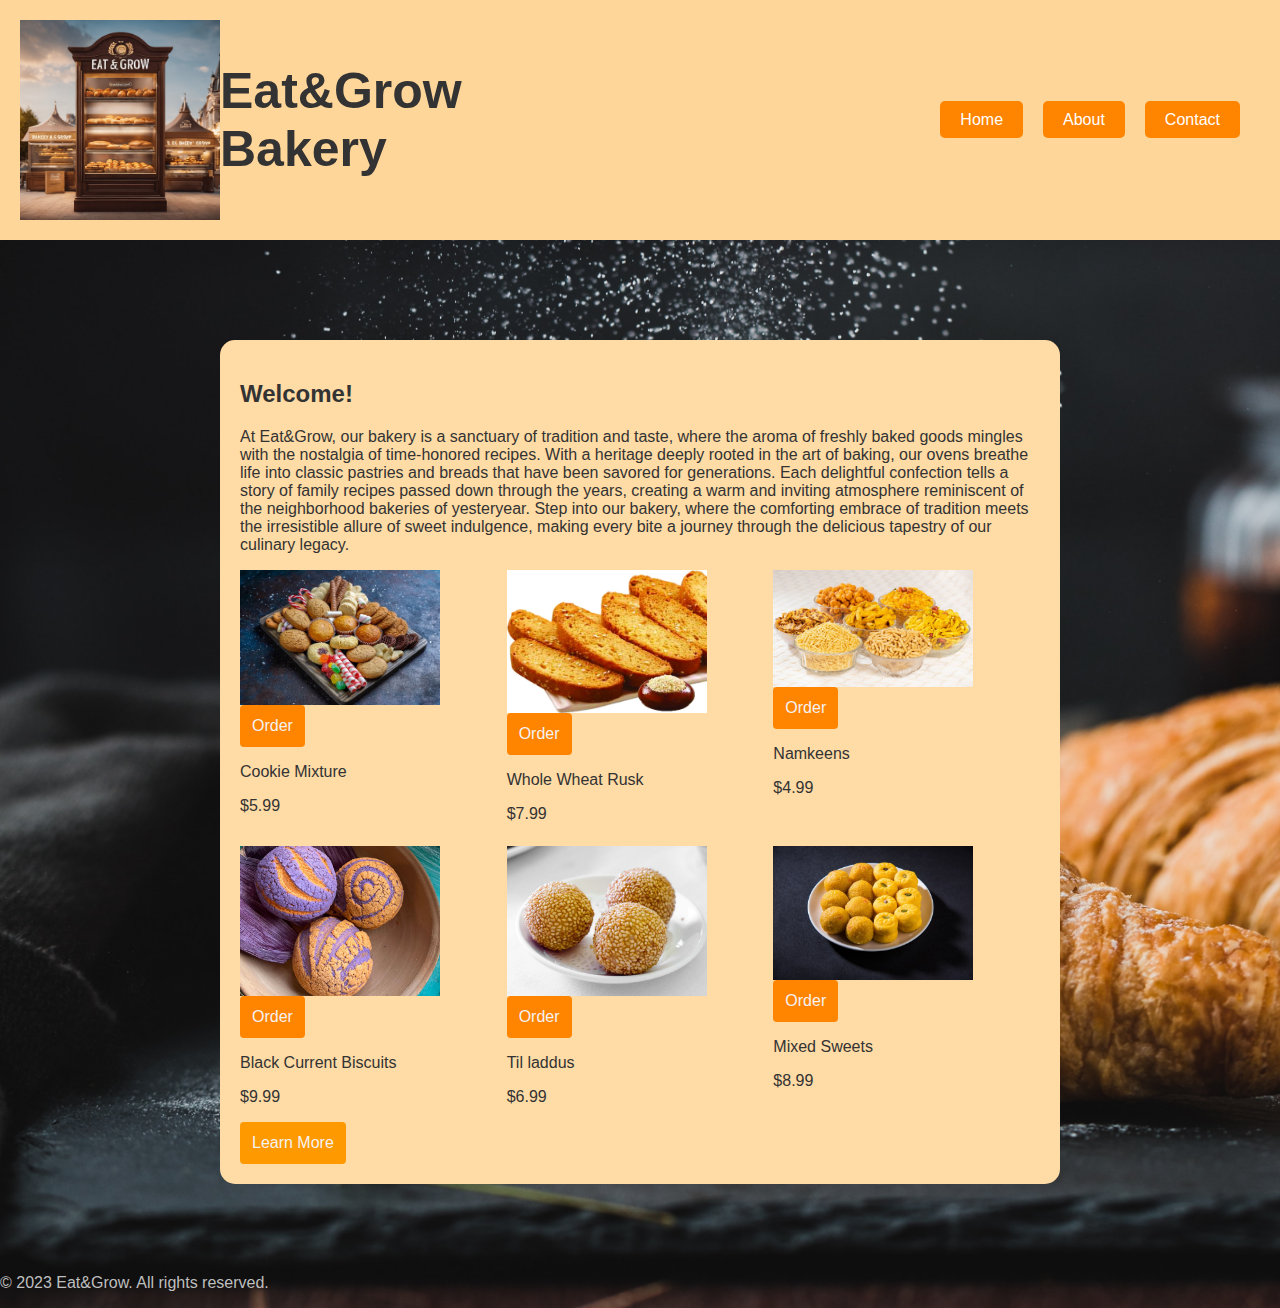
<file: index.html>
<!DOCTYPE html>
<html lang="en">
<head>
  <meta charset="UTF-8">
  <meta name="viewport" content="width=device-width, initial-scale=1.0">
  <link rel="stylesheet" href="css/main.css">
  <title>midterm</title>
  <!--Tag to put a background image-->
  <style>
    body {
      background-image: url('Images/Bakery 1.jpg');
      background-size: cover;
    }
  </style>
</head>
<body>
  <!--Skip Links-->

  <div id="skip-links">
    <a href="index.html" class="skip-link" tabindex="0"></a>
  </div>

  <header role="banner">
    <img src="Images/Logo.png" alt="Bakery" class="logo"> 
    <h1 class="figure-bakery">Eat&Grow Bakery</h1>
    <nav role="navigation">
      <ul>
        <li><a href="index.html" role="menuitem">Home</a></li>
        <li><a href="about.html" role="menuitem">About</a></li>
        <li><a href="contact.html" role="menuitem">Contact</a></li>
      </ul>
    </nav>
  </header>
  <!--All the content and a Few Aria Labels-->

  <section id="main-content" class="content" role="main">
    <h2>Welcome!</h2>
    <p>At Eat&Grow, our bakery is a sanctuary of tradition and taste, where the aroma of freshly baked goods mingles with the nostalgia of time-honored recipes. With a heritage deeply rooted in the art of baking, our ovens breathe life into classic pastries and breads that have been savored for generations. Each delightful confection tells a story of family recipes passed down through the years, creating a warm and inviting atmosphere reminiscent of the neighborhood bakeries of yesteryear. Step into our bakery, where the comforting embrace of tradition meets the irresistible allure of sweet indulgence, making every bite a journey through the delicious tapestry of our culinary legacy.</p>
    
    <div class="photos" role="group" aria-label="Featured Bakery Items">
      <div>
        <img class="Images" src="Images/Item-1.jpeg" alt="Fresh & healthy Bakery Items">
        <button class="Item" type="submit" aria-label="Order Item 1">Order</button>
        <p>Cookie Mixture</p>
        <p class="price">$5.99</p>
      </div>

      <div>
        <img class="Images" src="Images/Item-2.jpg" alt="Baked Goods">
        <button class="Item" type="submit" aria-label="Order Item 2">Order</button>
        <p>Whole Wheat Rusk</p>
        <p class="price">$7.99</p>
      </div>

      <div>
        <img class="Images" src="Images/Item-3.jpeg" alt="Baked Delights">
        <button class="Item" type="submit" aria-label="Order Item 3">Order</button>
        <p>Namkeens</p>
       
        <p class="price">$4.99</p>
      </div>

      <div>
        <img class="Images" src="Images/Item-4.jpeg" alt="Specialty Item">
        <button class="Item" type="submit" aria-label="Order Item 4">Order</button>
        <p>Black Current Biscuits</p>
        <p class="price">$9.99</p>
      </div>

      <div>
        <img class="Images" src="Images/Item-5.jpg" alt="Sweet Treat">
        <button class="Item" type="submit" aria-label="Order Item 5">Order</button>
        <p>Til laddus</p>
        <p class="price">$6.99</p>
      </div>

      <div>
        <img class="Images" src="Images/Item-6.jpeg" alt="Exquisite Pastry">
        <button class="Item" type="submit" aria-label="Order Item 6">Order</button>
        <p>Mixed Sweets
        </p>
        <p class="price">$8.99</p>
      </div>
    </div>
    
    <a href="about.html" aria-label="Learn More" style="margin-top: 20px;"><button class="curved-button" type="button">Learn More</button></a>
  </section>
<!--Footer Section + ARIA role-->
  <footer class="footer" role="contentinfo">
    <p>&copy; 2023 Eat&Grow. All rights reserved.</p>
  </footer>

</body>
</html>
</file>
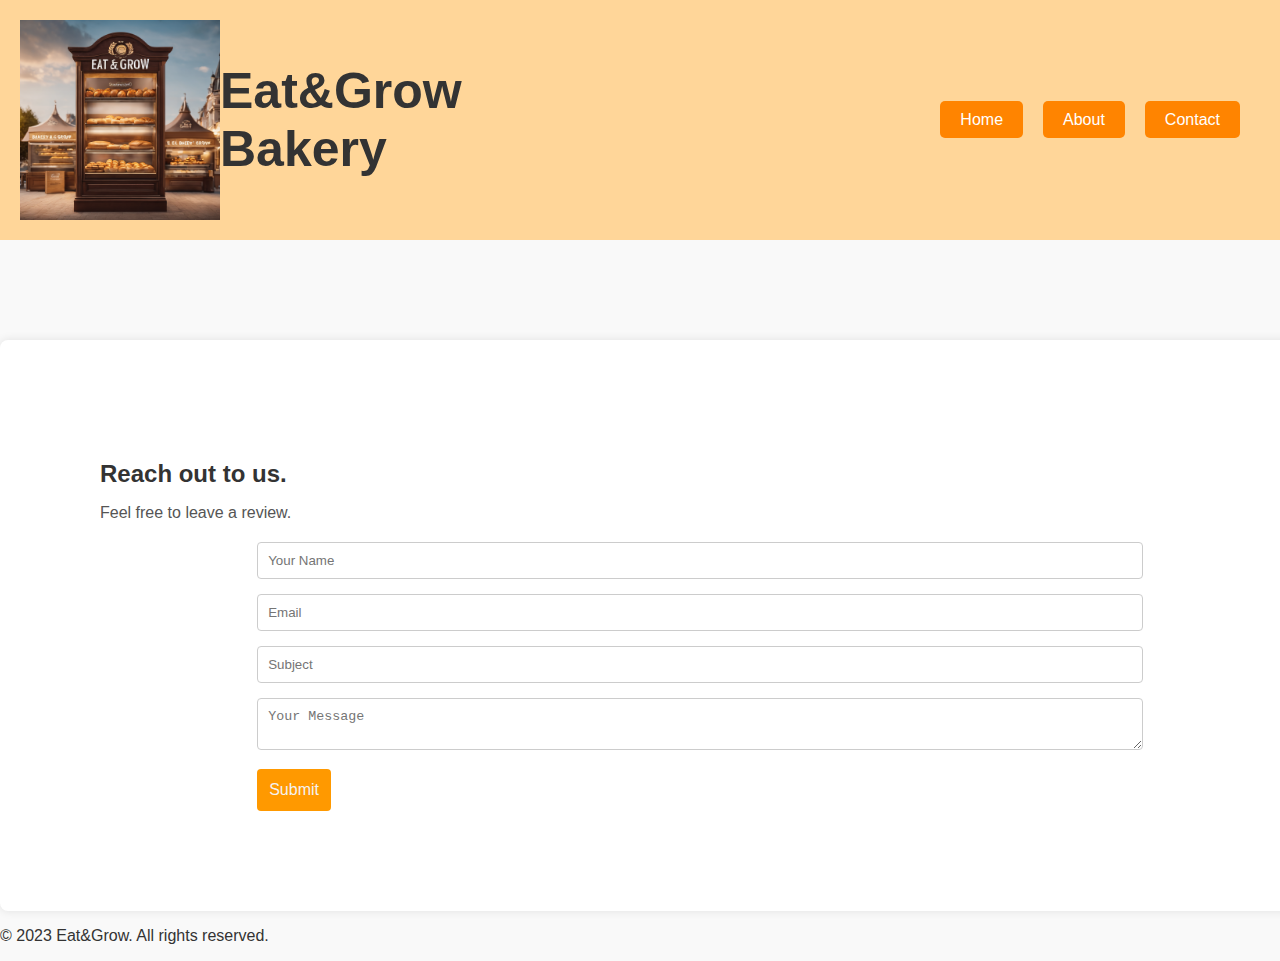
<file: contact form.html>
<!DOCTYPE html>
<html lang="en">
<head>
  <meta charset="UTF-8">
  <meta name="viewport" content="width=device-width, initial-scale=1.0">
  <link rel="stylesheet" href="css/main.css">
  <title>midterm</title>
</head>
<body>

  <div id="skip-links">
    <a href="contact_form.html" class="skip-link" tabindex="0"></a>
  </div>

  <header role="banner">
    <img src="Images/Logo.png" alt="Bakery" class="logo"> 
    <h2 class="figure-bakery">Eat&Grow Bakery</h2>
    <nav role="navigation">
      <ul>
        <li><a href="index.html" role="menuitem">Home</a></li>
        <li><a href="about.html" role="menuitem">About</a></li>
        <li><a href="contact.html" role="menuitem">Contact</a></li>
      </ul>
    </nav>
  </header>
  <!--Contact Form For the Customers+ ARIA Roles-->

  <div class="contact-form" role="form">
    <h2>Reach out to us.</h2>
    <p>Feel free to leave a review.</p>
    <form>
      <section id="Form-Field">
        <input type="text" class="input" placeholder="Your Name" aria-label="Your Name">
        <input type="text" class="input" placeholder="Email" aria-label="Email">
        <input type="text" class="input" placeholder="Subject" aria-label="Subject">
        <textarea type="text" class="input" placeholder="Your Message" aria-label="Your Message"></textarea>
        <button class="button" type="submit">Submit</button>
      </section>
    </form>
  </div>
  <!--Footer with one more ARIA role-->

  <footer role="contentinfo">
    <p>&copy; 2023 Eat&Grow. All rights reserved.</p>
  </footer>

</body>
</html>
</file>
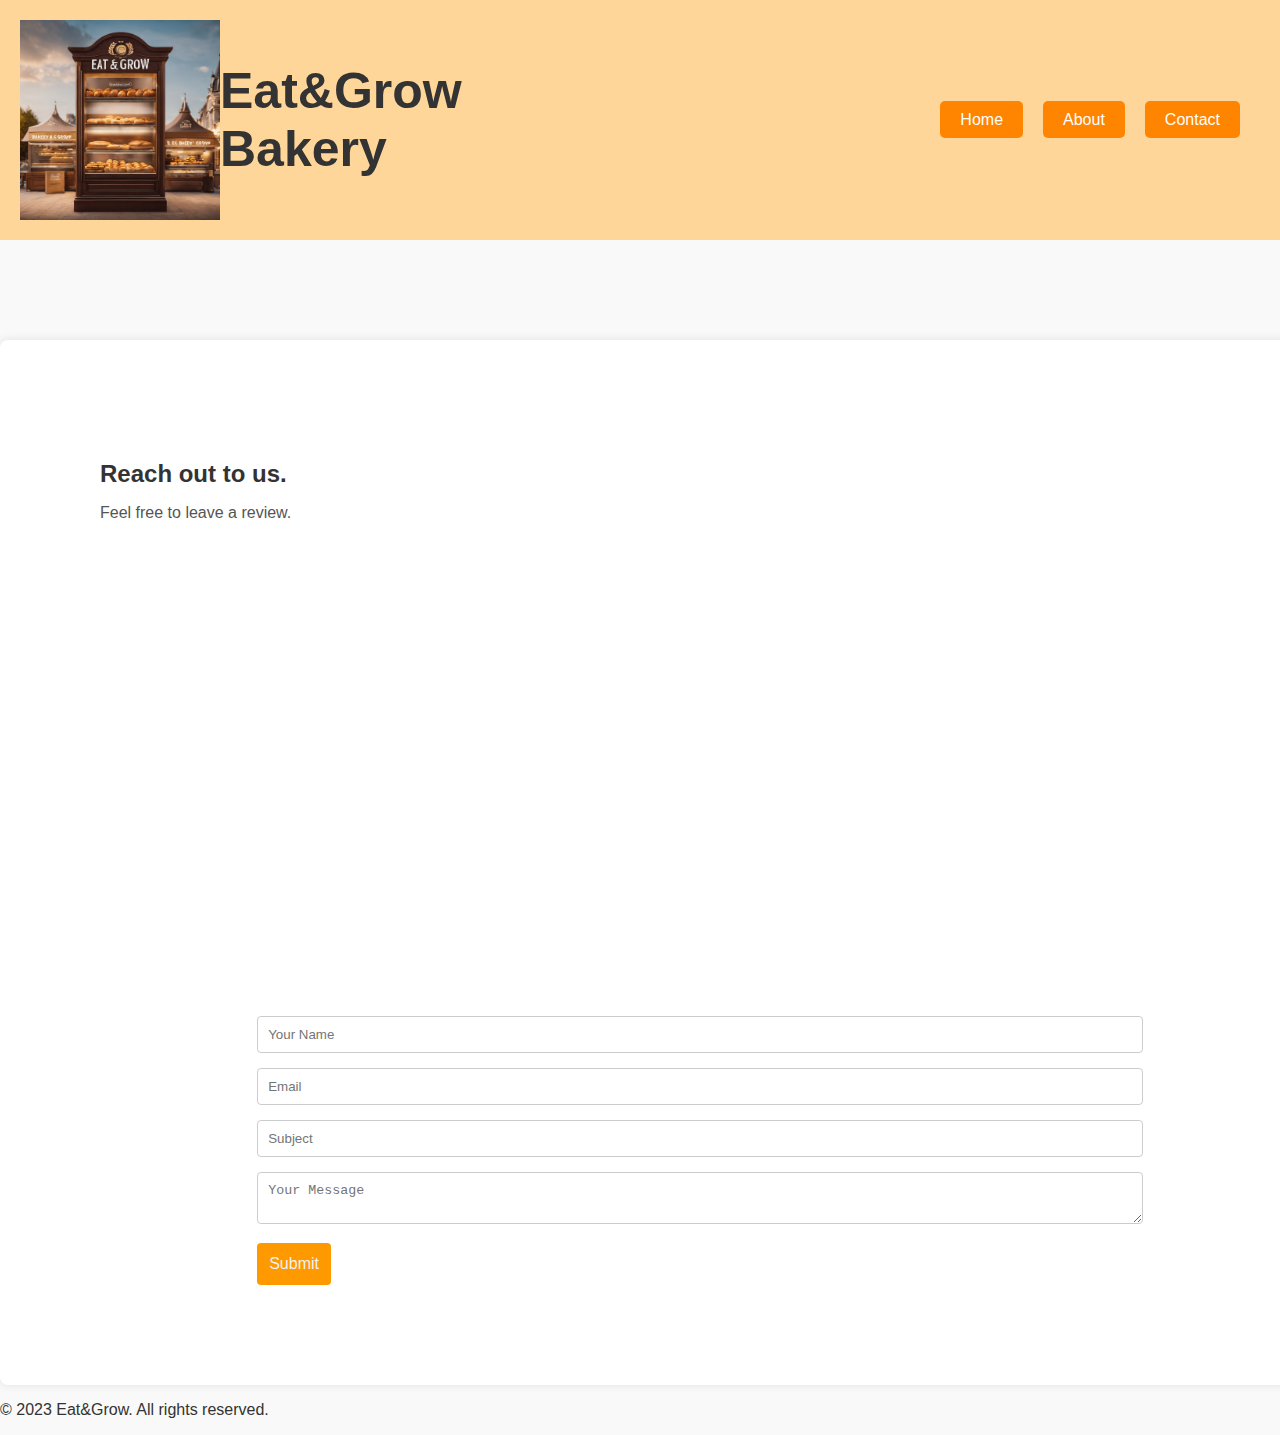
<file: contact.html>
<!DOCTYPE html>
<html lang="en">
<head>
  <meta charset="UTF-8">
  <meta name="viewport" content="width=device-width, initial-scale=1.0">
  <link rel="stylesheet" href="css/main.css">
  <title>midterm</title>
</head>
<body>

  <div id="skip-links">
    <a href="contact_form.html" class="skip-link" tabindex="0"></a>
  </div>

  <header role="banner">
    <img src="Images/Logo.png" alt="Bakery" class="logo"> 
    <h2 class="figure-bakery">Eat&Grow Bakery</h2>
    <nav role="navigation">
      <ul>
        <li><a href="index.html" role="menuitem">Home</a></li>
        <li><a href="about.html" role="menuitem">About</a></li>
        <li><a href="contact.html" role="menuitem">Contact</a></li>
      </ul>
    </nav>
  </header>
  <!--Contact Form For the Customers+ ARIA Roles-->

  <div class="contact-form" role="form">
    <h2>Reach out to us.</h2>
    <p>Feel free to leave a review.</p>
    <form>
      <section id="Form-Field">
        <iframe src="https://www.google.com/maps/embed?pb=!1m18!1m12!1m3!1d2805.3727383295086!2d-75.74672382326509!3d45.32109514297495!2m3!1f0!2f0!3f0!3m2!1i1024!2i768!4f13.1!3m3!1m2!1s0x4cce0783057b5e97%3A0xde29792827176d04!2sWoodroffe%20Ave%2C%20Ottawa%2C%20ON%2C%20Canada!5e0!3m2!1sen!2sus!4v1699997814639!5m2!1sen!2sus" width="600" height="450" style="border:0;" allowfullscreen="" loading="lazy" referrerpolicy="no-referrer-when-downgrade"></iframe></iframe>
      </p>
  </header>
        <input type="text" class="input" placeholder="Your Name" aria-label="Your Name">
        <input type="text" class="input" placeholder="Email" aria-label="Email">
        <input type="text" class="input" placeholder="Subject" aria-label="Subject">
        <textarea type="text" class="input" placeholder="Your Message" aria-label="Your Message"></textarea>
        <button class="button" type="submit">Submit</button>
      </section>
    </form>
  </div>
  <!--Footer with one more ARIA role-->

  <footer role="contentinfo">
    <p>&copy; 2023 Eat&Grow. All rights reserved.</p>
  </footer>

</body>
</html>
</file>
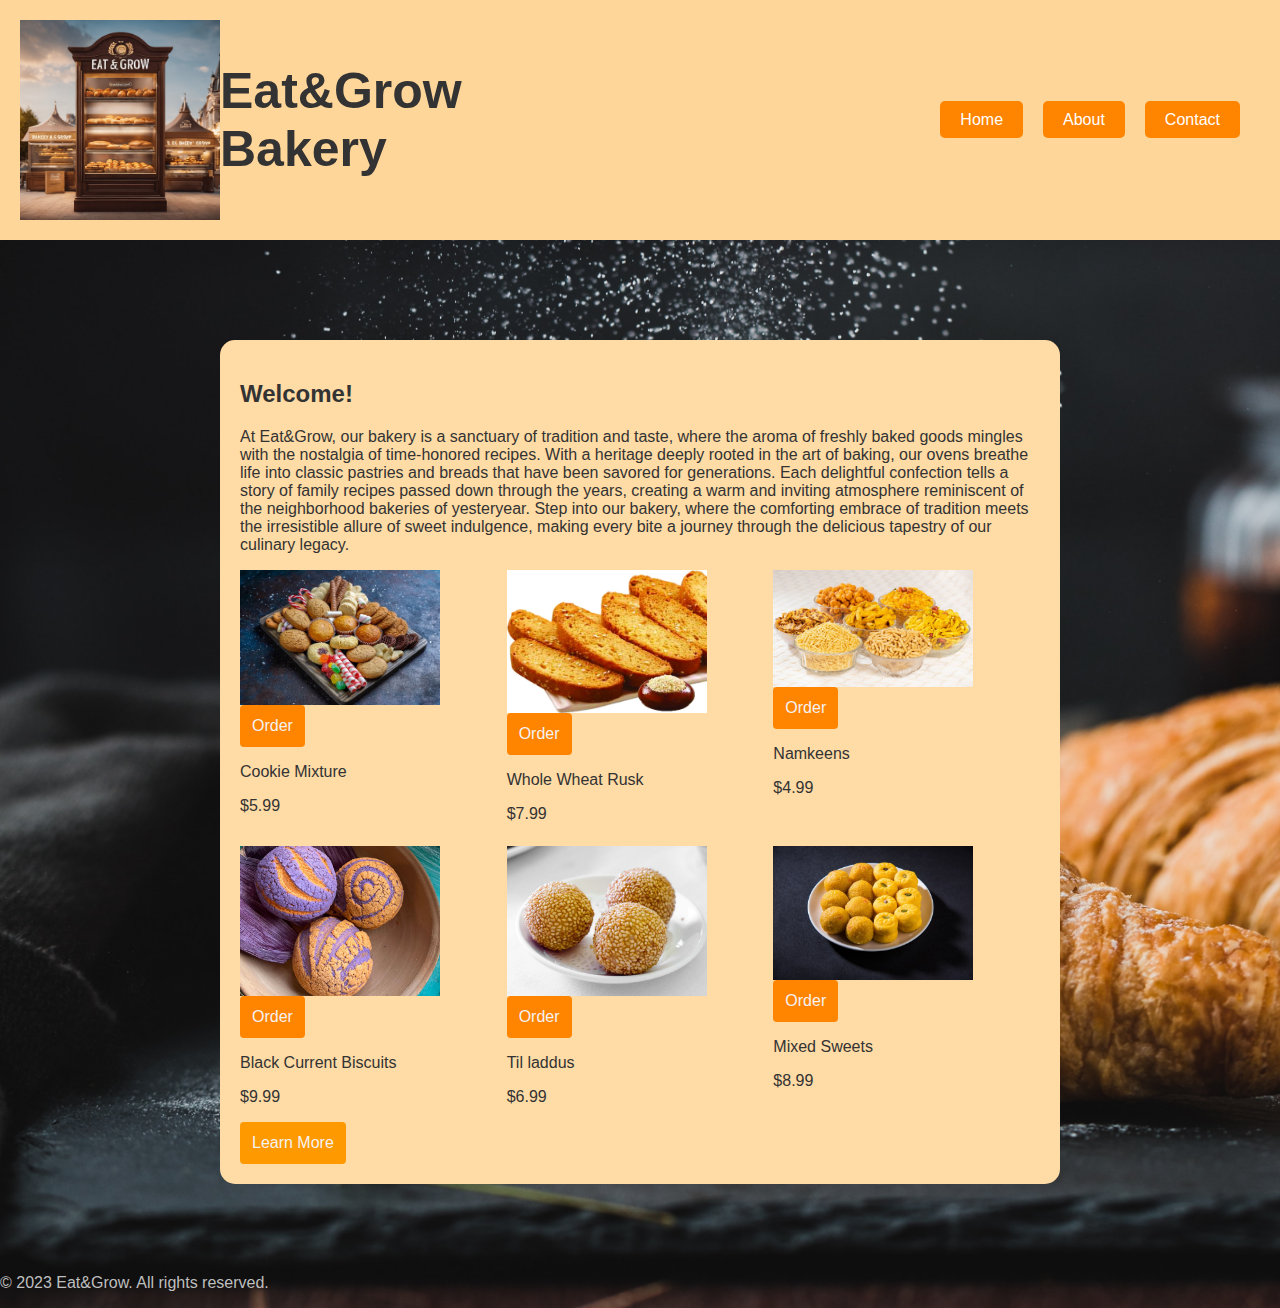
<file: home.html>
<!DOCTYPE html>
<html lang="en">
<head>
  <meta charset="UTF-8">
  <meta name="viewport" content="width=device-width, initial-scale=1.0">
  <link rel="stylesheet" href="css/main.css">
  <title>midterm</title>
  <style>
    body {
      background-image: url('Images/Bakery 1.jpg');
      background-size: cover;
    }
  </style>
</head>
<body>

  <div id="skip-links">
    <a href="home.html" class="skip-link" tabindex="0"></a>
  </div>

  <header role="banner">
    <img src="Images/Logo.png" alt="Bakery" class="logo"> 
    <h1 class="figure-bakery">Eat&Grow Bakery</h1>
    <nav role="navigation">
      <ul>
        <li><a href="home.html" role="menuitem">Home</a></li>
        <li><a href="about.html" role="menuitem">About</a></li>
        <li><a href="contact.html" role="menuitem">Contact</a></li>
      </ul>
    </nav>
  </header>

  <section id="main-content" class="content" role="main">
    <h2>Welcome!</h2>
    <p>At Eat&Grow, our bakery is a sanctuary of tradition and taste, where the aroma of freshly baked goods mingles with the nostalgia of time-honored recipes. With a heritage deeply rooted in the art of baking, our ovens breathe life into classic pastries and breads that have been savored for generations. Each delightful confection tells a story of family recipes passed down through the years, creating a warm and inviting atmosphere reminiscent of the neighborhood bakeries of yesteryear. Step into our bakery, where the comforting embrace of tradition meets the irresistible allure of sweet indulgence, making every bite a journey through the delicious tapestry of our culinary legacy.</p>
    
    <div class="photos" role="group" aria-label="Featured Bakery Items">
      <div>
        <img class="Images" src="Images/Item-1.jpeg" alt="Fresh & healthy Bakery Items">
        <button class="Item" type="submit" aria-label="Order Item 1">Order</button>
        <p>Cookie Mixture</p>
        <p class="price">$5.99</p>
      </div>

      <div>
        <img class="Images" src="Images/Item-2.jpg" alt="Baked Goods">
        <button class="Item" type="submit" aria-label="Order Item 2">Order</button>
        <p>Whole Wheat Rusk</p>
        <p class="price">$7.99</p>
      </div>

      <div>
        <img class="Images" src="Images/Item-3.jpeg" alt="Baked Delights">
        <button class="Item" type="submit" aria-label="Order Item 3">Order</button>
        <p>Namkeens</p>
       
        <p class="price">$4.99</p>
      </div>

      <div>
        <img class="Images" src="Images/Item-4.jpeg" alt="Specialty Item">
        <button class="Item" type="submit" aria-label="Order Item 4">Order</button>
        <p>Black Current Biscuits</p>
        <p class="price">$9.99</p>
      </div>

      <div>
        <img class="Images" src="Images/Item-5.jpg" alt="Sweet Treat">
        <button class="Item" type="submit" aria-label="Order Item 5">Order</button>
        <p>Til laddus</p>
        <p class="price">$6.99</p>
      </div>

      <div>
        <img class="Images" src="Images/Item-6.jpeg" alt="Exquisite Pastry">
        <button class="Item" type="submit" aria-label="Order Item 6">Order</button>
        <p>Mixed Sweets
        </p>
        <p class="price">$8.99</p>
      </div>
    </div>
    
    <a href="about.html" aria-label="Learn More" style="margin-top: 20px;"><button class="curved-button" type="button">Learn More</button></a>
  </section>

  <footer class="footer" role="contentinfo">
    <p>&copy; 2023 Eat&Grow. All rights reserved.</p>
  </footer>

</body>
</html>
</file>
<file: css/main.css>
body {
  margin: 0;
  padding: 0;
  font-family: 'Arial', sans-serif;
  background-color: #f9f9f9;
  color: #333;
}
/*Focuses on header styling*/
header {
  background-color: #ffd699;
  padding: 20px;
  display: flex;
  justify-content: space-between;
  align-items: center;
  margin-bottom: 100px;
}

img {
  width: 200px;
  margin-right: auto;
}

nav ul {
  list-style-type: none;
  margin: 0;
  padding: 0;
  display: flex;
}

nav li {
  margin-right: 20px;
}
/*Styles navigation Links*/
nav a {
  text-decoration: none;
  padding: 10px 20px;
  background-color: rgb(255, 132, 0);
  color: white;
  border-radius: 5px;
  transition: background-color 0.3s;
}

#main-content {
  max-width: 800px;
  margin: 90px auto;
  padding: 20px;
  background-color: #ffdba5;
  border-radius: 15px;
}

#about-content {
  max-width: auto;
  text-align: center;
  font-style: normal;
  font-size: x-large;
  font-family: 'Times New Roman', Times, serif;
  margin: auto;
  padding: 10px;
  border-radius: 8px;
  background-color: #ffd699;
}

.contact-form {
  background-color: #fff;
  border-radius: 8px;
  box-shadow: 0 0 10px rgba(0, 0, 0, 0.1);
  width: 100%;
  max-width: 1200px;
  margin: auto;
  padding: 100px;
}

.contact-form h2 {
  font-size: 24px;
  margin-bottom: 12px;
}

.contact-form p {
  margin-bottom: 20px;
  color: #555;
}

form {
  display: flex;
  flex-direction: column;
  align-items: center;
  align-self: center;
}

.input,
textarea {
  width: 100%;
  padding: 10px;
  margin-bottom: 15px;
  box-sizing: border-box;
  border: 1px solid #ccc;
  border-radius: 4px;
}

textarea {
  margin-bottom: 15px;
}

button {
  background-color: #ff9900;
  color: #f4f2f2;
  padding: 12px;
  border: 10px;
  border-radius: 4px;
  cursor: pointer;
  font-size: 16px;
}

nav a:hover {
  animation: pulse 0.3s infinite;
}
/*Animation to add pulse effect on the navigation buttons(Links) */
@keyframes pulse {
  0%, 100% {
    opacity: 1;
  }
  50% {
    opacity: 0;
  }
  100% {
    opacity: 1;
  }
}

.figure-bakery {
  margin-right: 400px;
  font-size: 50px;
}

.Images {
  display: flex;
  flex-direction: row-reverse;
}

.Item {
  background-color: rgb(255, 132, 0);
}

.Item:hover {
  animation: bounceAndChangeColor 0.3s infinite;
  background-color: blue;
}
/*Animation for the item class when hovered over bounces and changes color */
@keyframes bounceAndChangeColor {
  0%, 100% {
    transform: scale(1);
    background-color: #594caf;
    color: white;
  }
  50% {
    transform: scale(1.1);
    background-color: purple;
    color: #e70000;
  }
}

.photos {
  display: grid;
  grid-template-columns: repeat(3, 1fr);
  grid-template-rows: repeat(2, 1fr);
}

.style {
  width: 100%;
}

.curved-buttons {
  background-color: rgb(255, 132, 0);
}

.curved-buttons:hover {
  animation: pulse 0.3s infinite;
  background-color: black;
}

@keyframes pulse {
  0%, 100% {
    opacity: 1;
  }
  50% {
    opacity: 0;
  }
  100% {
    opacity: 1;
  }
}
/*Container for Items*/
.Items {
  display: flex;
  flex-direction: column;
  margin-top: 20px;
}

.Items .Images {
  width: 200px;
  height: auto;
  margin: 10px;
}

.Items .Item {
  background-color: #ff9800;
  color: #fff;
  padding: 10px;
  border: none;
  cursor: pointer;
  margin: 5px;
}

.Items .price {
  font-weight: bold;
  margin-top: 5px;
}

img.logo {
  width: 200px;
  margin-right: auto;
  animation: flip 2s infinite;
}

@keyframes flip {
  0% {
    transform: perspective(800px) rotateY(0deg);
  }
  50% {
    transform: perspective(800px) rotateY(180deg);
  }
  100% {
    transform: perspective(800px) rotateY(360deg);
  }
}
/*focuses on the footer container*/
.footer {
  color: #bfbfbf;
}
</file>
